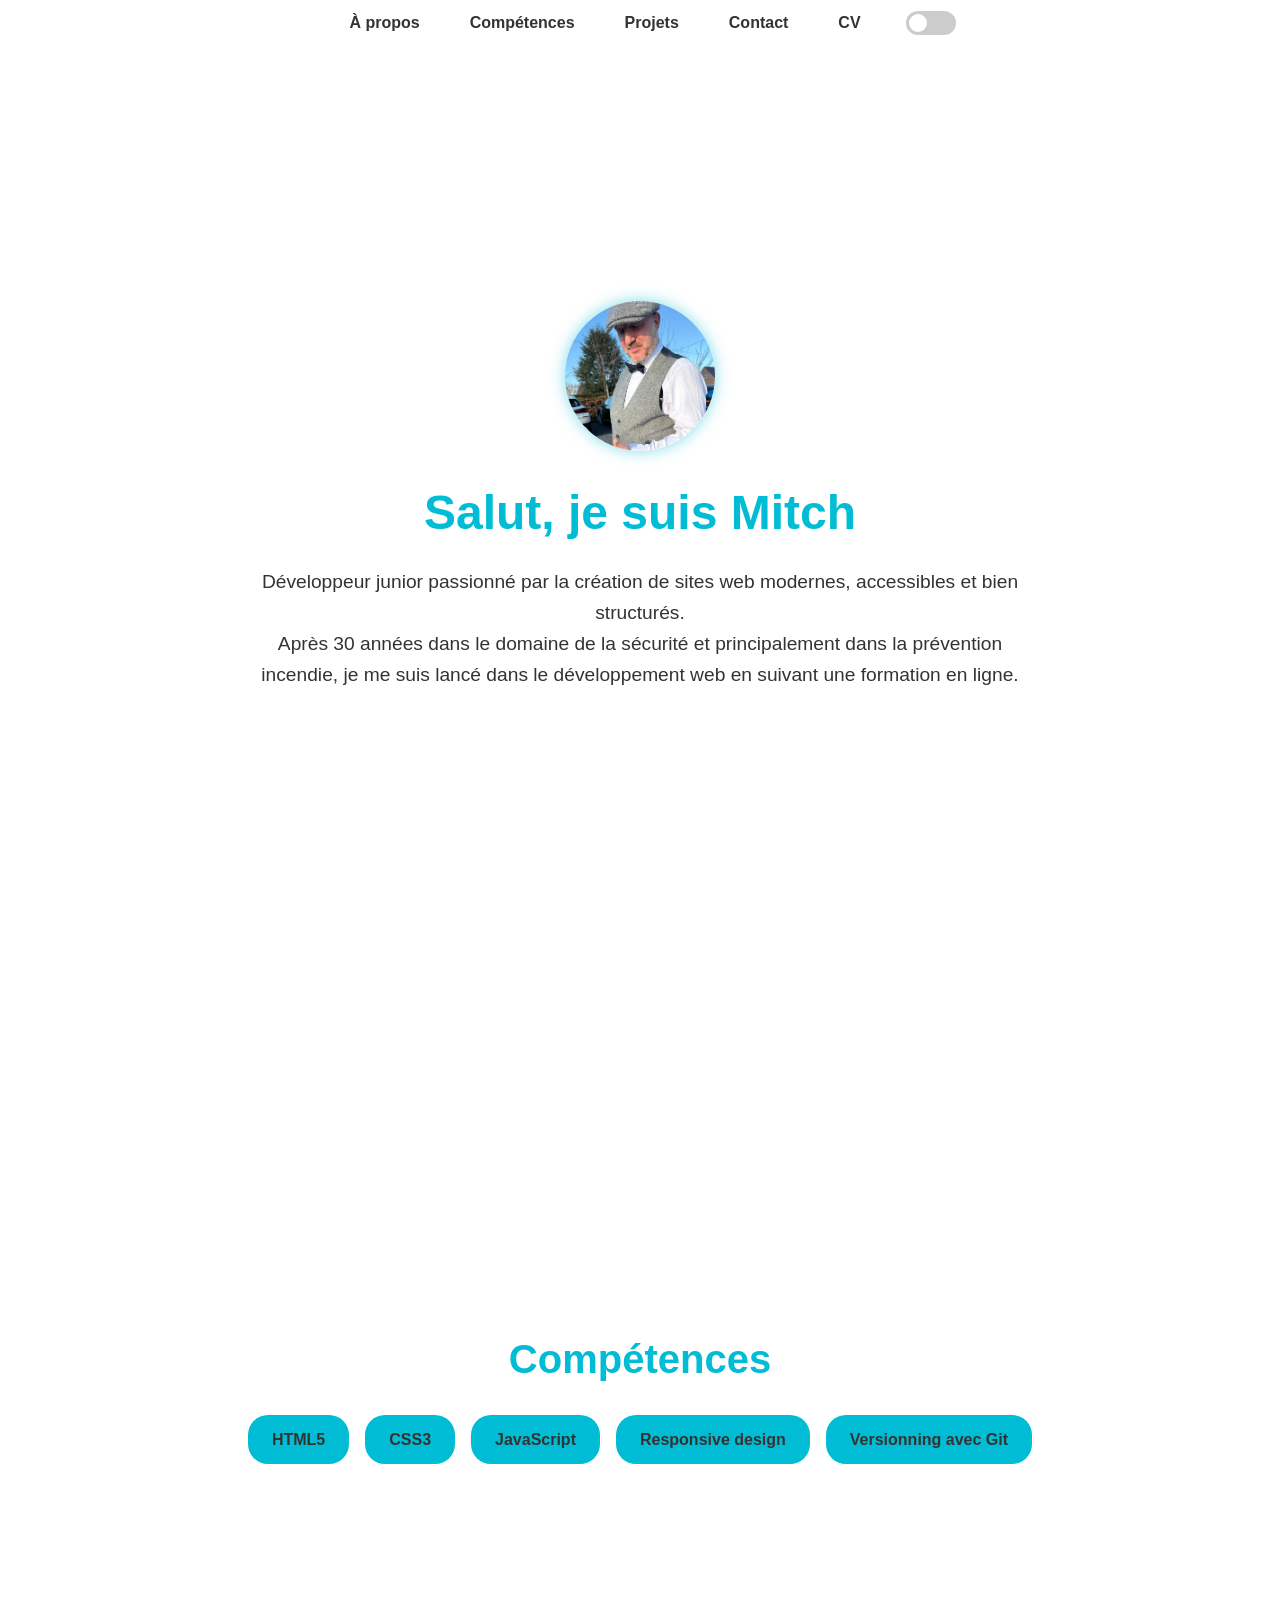
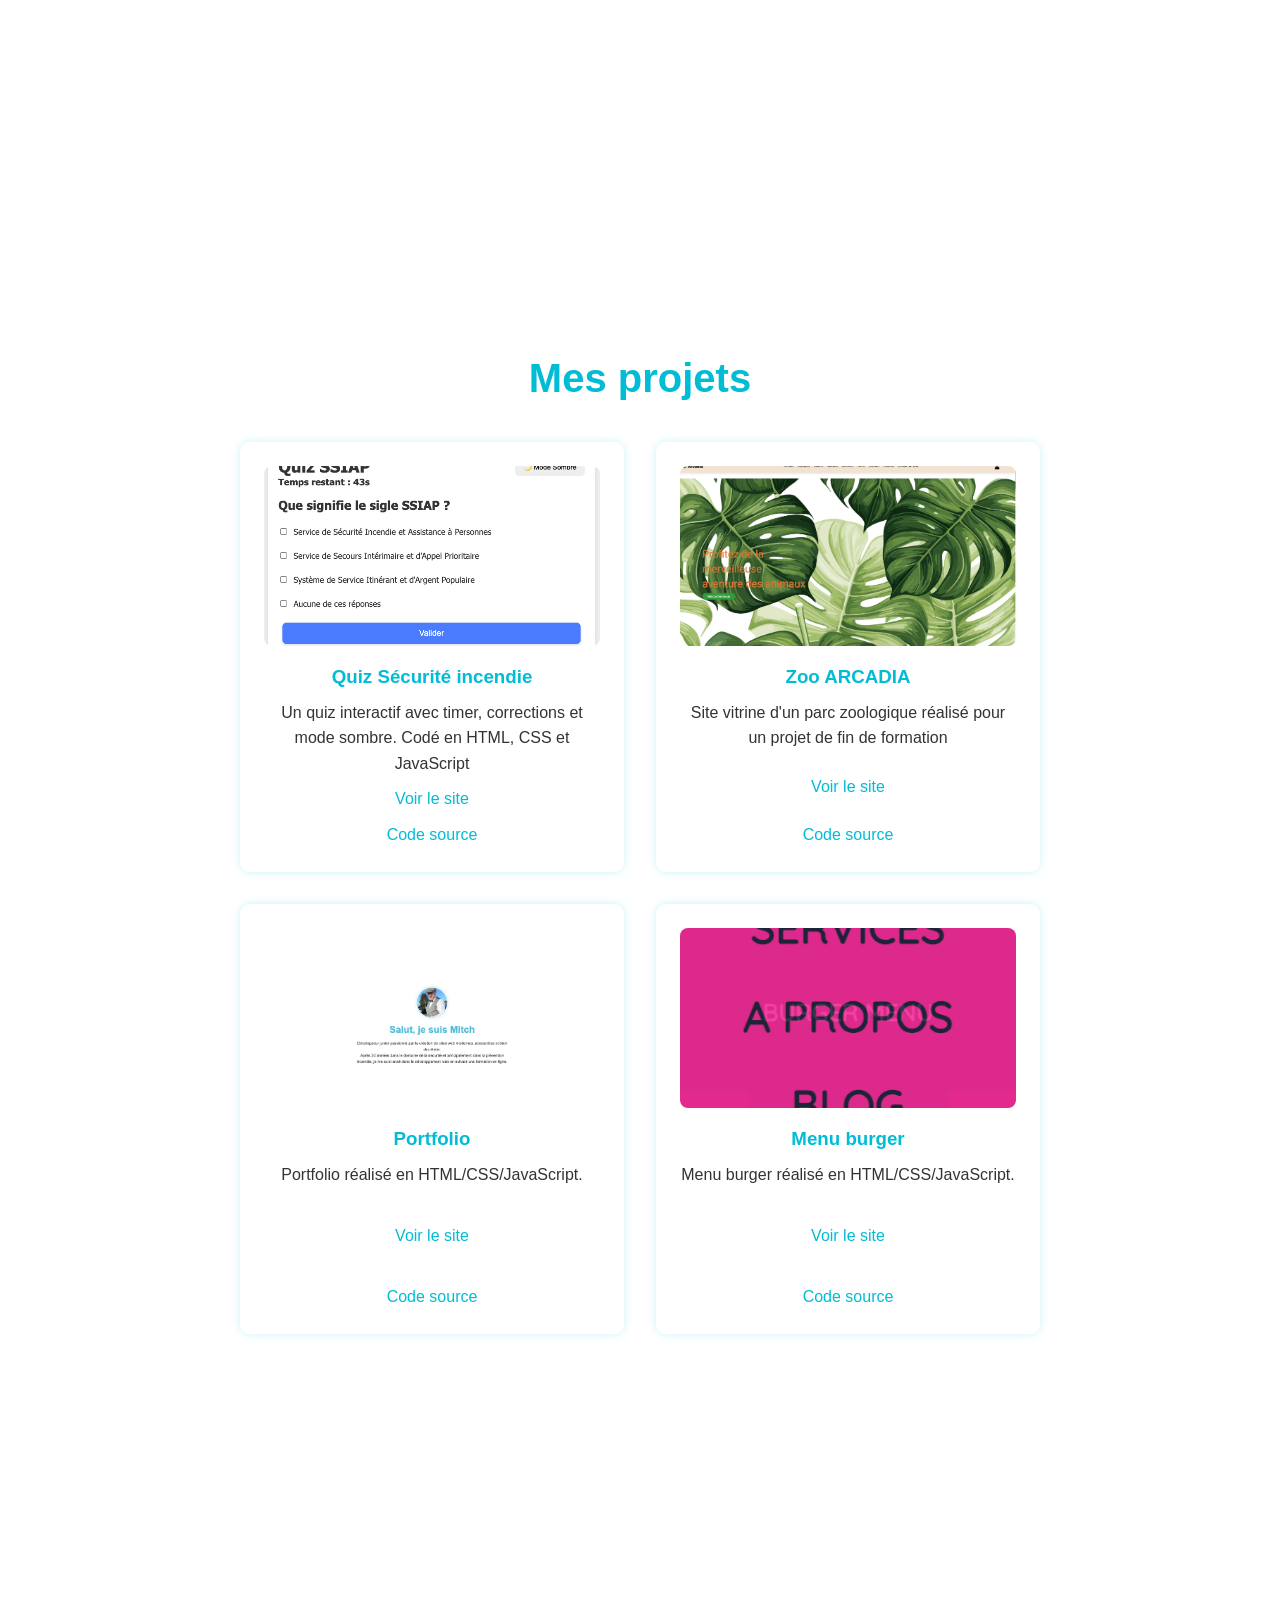
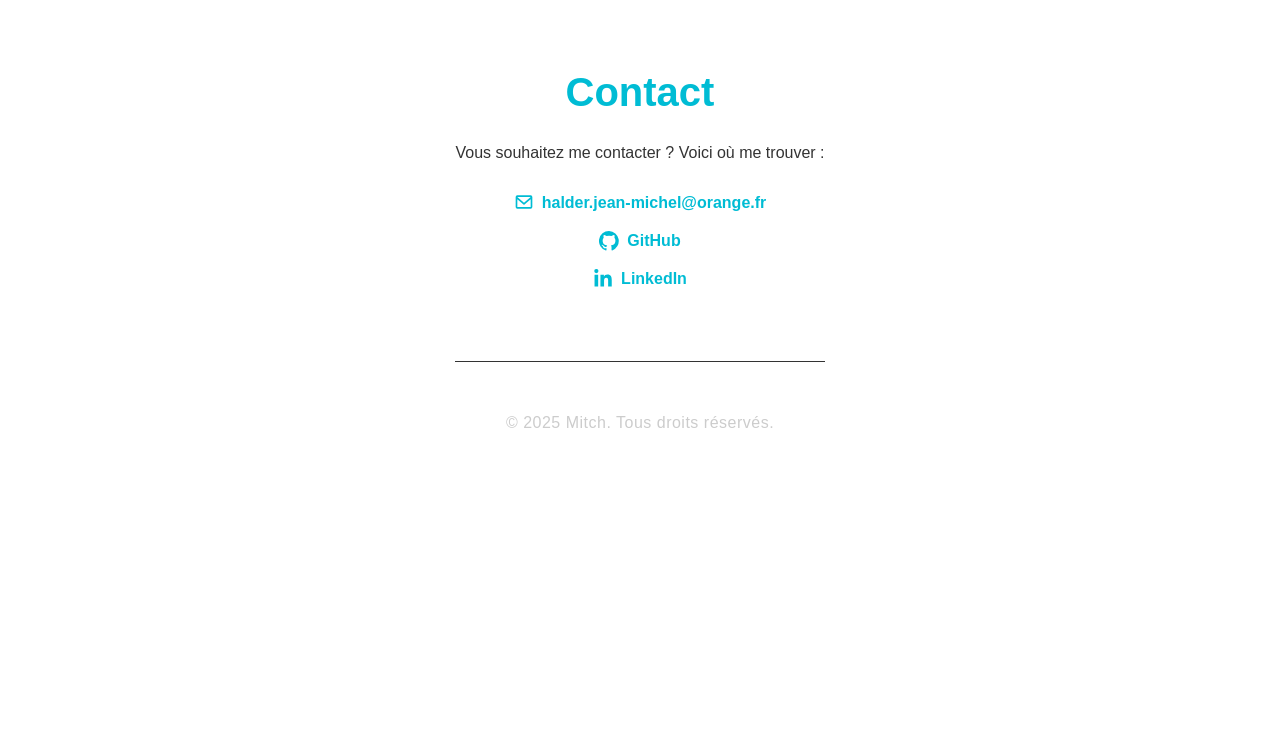
<file: index.html>
<!DOCTYPE html>
<html lang="fr">

<head>
    <meta charset="utf-8">
    <meta name="viewport" content="width=device-width, initial-scale=1.0">
    <link rel="stylesheet" href="css/style.css" />
    <title>Portfolio de Mitch</title>
</head>

<body>

    <!-- Navigation -->
    <nav class="navbar">
            <a href="#a-propos">À propos</a>
            <a href="#competences">Compétences</a>
            <a href="#projets">Projets</a>
            <a href="#contact">Contact</a>
            <a href="cv.html" title="voir mon cv">CV</a>
            <label class="switch">
                <input type="checkbox" id="theme-toggle">
                <span class="slider"></span>
            </label>
    </nav>




    <!-- section À propos -->
    <section id="a-propos">
        <div class="container">
            <img src="img/Mitch.jpeg" alt="Photo de Mitch" class="profile-pic">
            <h1>Salut, je suis Mitch</h1>
            <p>Développeur junior passionné par la création de sites web modernes, accessibles et bien structurés.
                <br />
                Après 30 années dans le domaine de la sécurité et principalement dans la prévention incendie, je me suis
                lancé dans le développement web en suivant une formation en ligne. <br />
            </p>
        </div>
    </section>

    <!-- section Compétences -->
    <section id="competences">
        <div class="container">
            <h2>Compétences</h2>
            <ul class="skills-list">
                <li>HTML5</li>
                <li>CSS3</li>
                <li>JavaScript</li>
                <li>Responsive design</li>
                <li>Versionning avec Git</li>
            </ul>
        </div>
    </section>

    <!-- Section Projets -->
    <section id="projets">
        <div class="container">
            <h2>Mes projets</h2>
            <div class="projects-grid">
                <div class="project-card">
                    <img src="img/Quiz.png" alt="aperçu quiz" class="project-thumb">
                    <div class="project-content">
                        <h3>Quiz Sécurité incendie</h3>
                        <p>Un quiz interactif avec timer, corrections et mode sombre. Codé en HTML, CSS et JavaScript
                        </p>
                        <a href="https://mitch-halder.github.io/quiz-securite-incendie/" target="_blank">Voir le
                            site</a>
                        <a href="https://github.com/Mitch-Halder/quiz-securite-incendie" target="_blank">Code source</a>
                    </div>
                </div>
                <div class="project-card">
                    <img src="img/Arcadia.png" alt="aperçu site zoo Arcadia" class="project-thumb">
                    <div class="project-content">
                        <h3>Zoo ARCADIA</h3>
                        <p>Site vitrine d'un parc zoologique réalisé pour un projet de fin de formation</p>
                        <a href="https://zoo-arcadia-p10s.onrender.com/home.php" target="_blank">Voir le site</a>
                        <a href="https://github.com/Mitch-Halder/zoo_arcadia" target="_blank">Code source</a>
                    </div>
                </div>
                <div class="project-card">
                    <img src="img/Portfolio2.png" alt="aperçu du portfolio" class="project-thumb">
                    <div class="project-content">
                        <h3>Portfolio</h3>
                        <p>Portfolio réalisé en HTML/CSS/JavaScript.</p>
                        <a href="https://mitch-halder.github.io/mon-portfolio/" target="_blank">Voir le site</a>
                        <a href="https://github.com/Mitch-Halder/mon-portfolio" target="_blank">Code source</a>
                    </div>
                </div>
                <div class="project-card">
                    <img src="img/menu-burger.png" alt="aperçu menu burger" class="project-thumb">
                    <div class="project-content">
                        <h3>Menu burger</h3>
                        <p>Menu burger réalisé en HTML/CSS/JavaScript.</p>
                        <a href="https://mitch-halder.github.io/burgerMenu/" target="_blank">Voir le site</a>
                        <a href="https://github.com/Mitch-Halder/burgerMenu" target="_blank">Code source</a>
                    </div>
                </div>
            </div>
        </div>
    </section>

    <!-- Section Contact -->
    <section id="contact">
        <div class="container">
            <h2>Contact</h2>
            <p>Vous souhaitez me contacter ? Voici où me trouver :</p>
            <ul class="contact-list">
                <li>
                    <a href="mailto:jeanmichelhalder@orange.fr">
                        <!-- Email -->
                        <svg class="icon" xmlns="http://www.w3.org/2000/svg" viewBox="0 0 24 24" fill="currentColor">
                            <path
                                d="M20 4H4a2 2 0 0 0-2 2v12a2 2 0 0 0 2 2h16a2 2 0 0 0 2-2V6a2 2 0 0 0-2-2Zm0 2v.01L12 13 4 6.01V6h16ZM4 18v-9.17l7.38 6.22a1 1 0 0 0 1.24 0L20 8.83V18H4Z" />
                        </svg>
                        halder.jean-michel@orange.fr
                    </a>
                </li>
                <li>
                    <a href="https://github.com/Mitch-Halder" target="_blank">
                        <!-- GitHub -->
                        <svg class="icon" xmlns="http://www.w3.org/2000/svg" viewBox="0 0 24 24" fill="currentColor">
                            <path d="M12 0a12 12 0 0 0-3.79 23.4c.6.11.82-.26.82-.58v-2.16c-3.34.73-4.04-1.61-4.04-1.61-.55-1.4-1.35-1.77-1.35-1.77-1.1-.75.08-.73.08-.73 1.21.09 1.85 1.25 
                                1.85 1.25 1.08 1.85 2.84 1.32 3.53 1.01.11-.78.42-1.32.76-1.62-2.66-.3-5.47-1.33-5.47-5.93 0-1.31.47-2.38 1.24-3.22-.12-.3-.54-1.52.12-3.17 0 0 1-.32 3.3 
                                1.23a11.5 11.5 0 0 1 6 0c2.3-1.55 3.3-1.23 3.3-1.23.66 1.65.24 2.87.12 3.17.77.84 1.24 1.91 1.24 3.22 0 4.61-2.81 5.62-5.49 5.91.43.37.82 1.1.82 2.22v3.29c0
                                .32.22.7.83.58A12 12 0 0 0 12 0Z" />
                        </svg>
                        GitHub
                    </a>
                </li>
                <li>
                    <a href="https://www.linkedin.com/in/jean-michel-halder-5865a347/" target="_blank">
                        <!-- LinkedIn -->
                        <svg class="icon" xmlns="http://www.w3.org/2000/svg" viewBox="0 0 448 512" fill="currentColor">
                            <path
                                d="M100.28 448H7.4V148.9h92.88zm-46.44-341A53.64 53.64 0 1 1 107.5 53a53.66 53.66 0 0 1-53.66 54zm394.34 341h-92.68V302.4c0-34.7-.7-79.4-48.4-79.4-48.4
                                0-55.9 37.8-55.9 76.9V448h-92.7V148.9h89v40.8h1.3c12.4-23.5 42.6-48.4 87.7-48.4 93.8 0 111.1 61.8 111.1 142.3V448z" />
                        </svg>
                        LinkedIn
                    </a>
                </li>
            </ul>


            <!-- <div id="cvModal" class="modal">
                <div class="modal-content">
                    <span class="close" onclick="closeModal()">&times;</span>
                    <iframe src="docs/cvdev.pdf" frameborder="0"></iframe>
                    <a href="docs/cvdev.pdf" download class="download-btn">Télécharger le CV</a>
                </div>
            </div> -->

            <footer>
                <p>&copy; 2025 Mitch. Tous droits réservés.</p>
                <button id="scrollToTop" title="retour en haut">↑</button>
            </footer>

            <script src="script.js"></script>


</body>

</html>
</file>
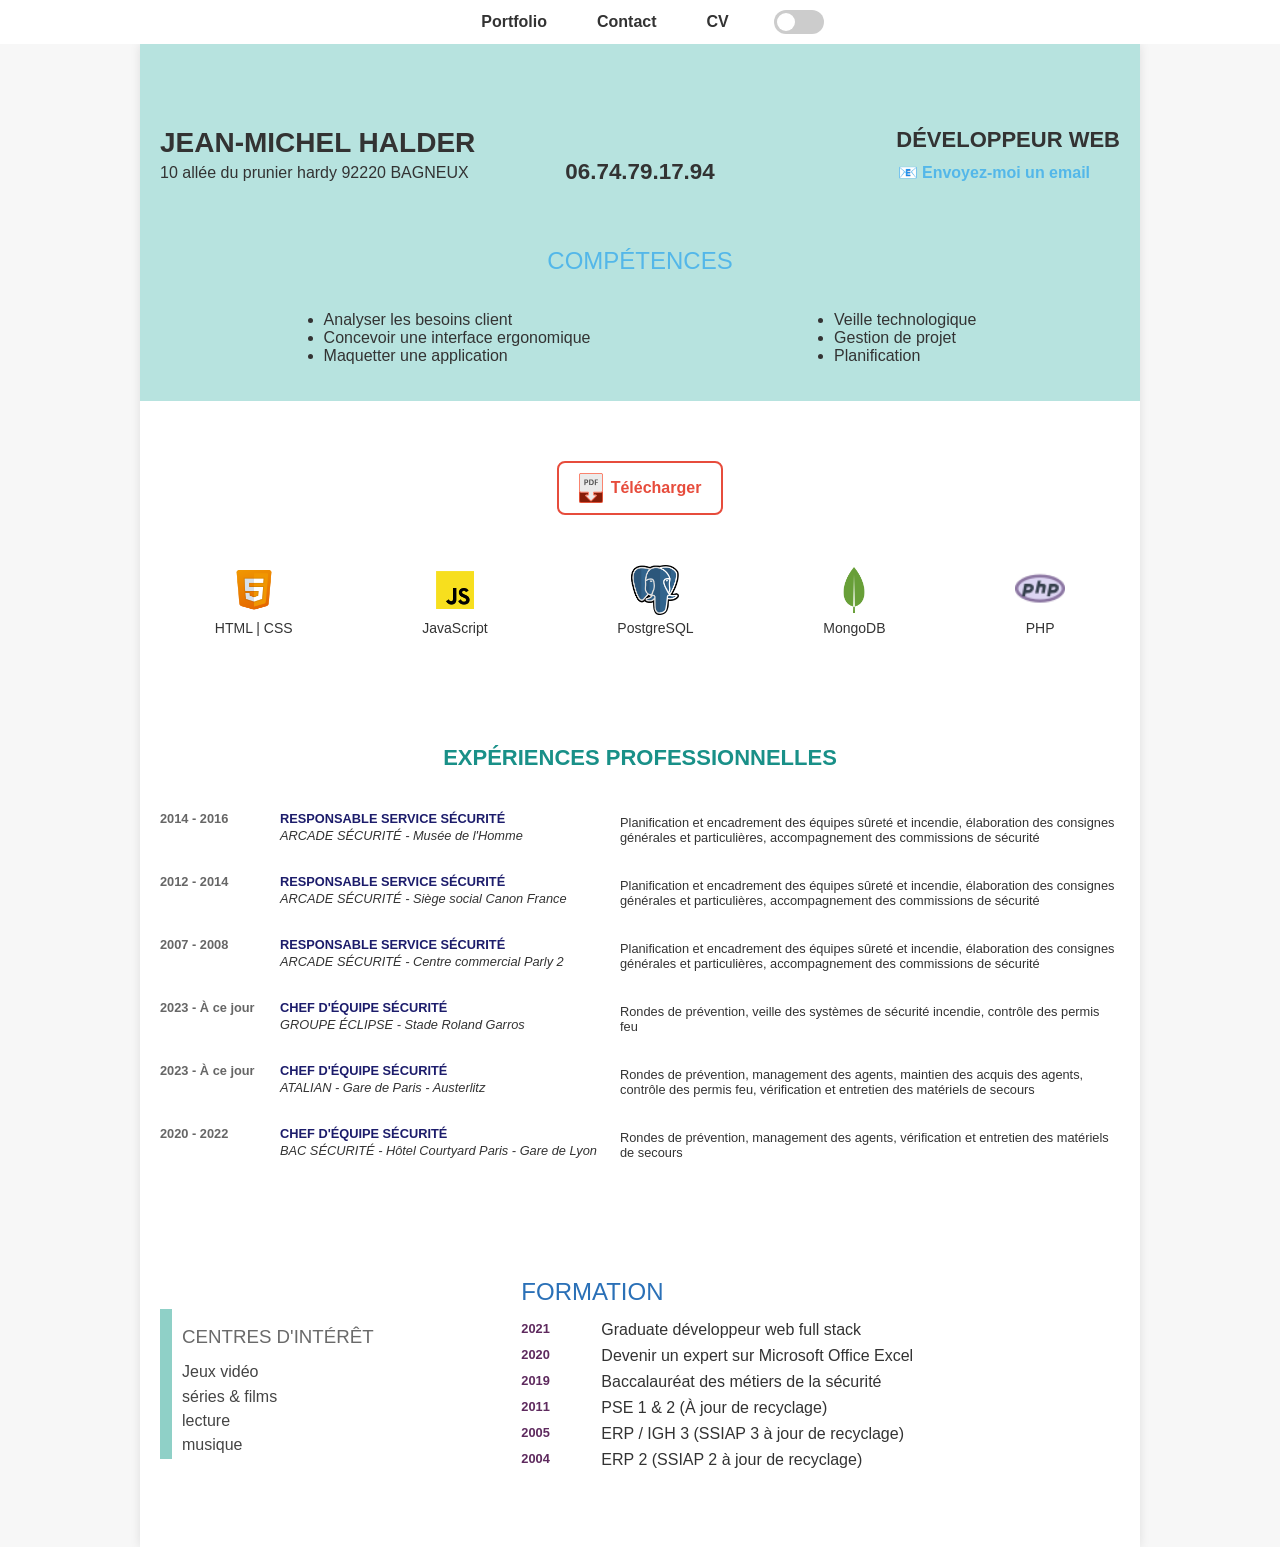
<file: cv.html>
<!DOCTYPE html>
<html lang="fr">

<head>
    <meta charset="UTF-8" />
    <meta name="viewport" content="width=device-width, initial-scale=1.0" />
    <title>CV - Jean-Michel HALDER</title>
    <link rel="stylesheet" href="css/cv.css" />
</head>

<body class="cv-page">

    <nav class="navbar">
        <a href="index.html#portfolio">Portfolio</a>
        <a href="index.html#contact">Contact</a>
        <a href="cv.html">CV</a>
        <label class="switch">
            <input type="checkbox" id="theme-toggle">
            <span class="slider"></span>
        </label>
    </nav>

    <div class="cv-container">

        <!-- BANNIÈRE -->
        <section class="cv-banner">
            <div class="cv-header-flex">
                <!-- Bloc gauche -->
                <div class="cv-left">
                    <h1>JEAN-MICHEL HALDER</h1>
                    <p>10 allée du prunier hardy 92220 BAGNEUX</p>
                </div>

                <p class="tel">06.74.79.17.94</p>

                <!-- Bloc droit -->
                <div class="cv-right">
                    <h2>DÉVELOPPEUR WEB</h2>
                    <a href="mailto:halder.jean-michel@orange.fr" class="email">📧 Envoyez-moi un email</a>
                </div>
            </div>

            <!-- Colonnes de compétences -->

            <h2 class="competences">COMPÉTENCES</h2>
            <div class="cv-competences-lists">

                <ul>
                    <li>Analyser les besoins client</li>
                    <li>Concevoir une interface ergonomique</li>
                    <li>Maquetter une application</li>
                </ul>
                <ul>
                    <li>Veille technologique</li>
                    <li>Gestion de projet</li>
                    <li>Planification</li>
                </ul>
            </div>
        </section>

        <!-- SECTION OUTILS (Téléchargement + Logos) -->
        <section class="cv-outils">
            <div class="cv-download">
                <a href="cv/cvdev.pdf" class="cv-btn" download>
                    <img src="img/pdf-icon-min.svg" alt="pdf" class="pdf-icon" />
                    Télécharger
                </a>
            </div>

            <div class="cv-logos">
                <div>
                    <img src="img/icons8-html-5-96.png" alt="HTML" />
                    HTML | CSS
                </div>
                <div>
                    <img src="img/icons8-javascript-96.png" alt="JavaScript" />
                    JavaScript
                </div>
                <div>
                    <img src="img/icons8-postgresql-96.png" alt="PostgreSQL" />
                    PostgreSQL
                </div>
                <div>
                    <img src="img/icons8-mongo-db-96.png" alt="MongoDB" />
                    MongoDB
                </div>
                <div>
                    <img src="img/icons8-logo-php-40.png" alt="PHP" />
                    PHP
                </div>
            </div>
        </section>

        <!-- EXPÉRIENCES PROFESSIONNELLES -->
        <section class="cv-experiences">
            <h2>EXPÉRIENCES PROFESSIONNELLES</h2>

            <div class="cv-experience-row">
                <div class="cv-date">2014 - 2016</div>
                <div class="cv-job">
                    <div class="cv-poste">Responsable service sécurité</div>
                    <div class="cv-entreprise">ARCADE SÉCURITÉ - Musée de l'Homme</div>
                </div>
                <div class="cv-desc">
                    <p>Planification et encadrement des équipes sûreté et incendie, élaboration des consignes générales
                        et particulières, accompagnement des commissions de sécurité</p>
                </div>
            </div>

            <div class="cv-experience-row">
                <div class="cv-date">2012 - 2014</div>
                <div class="cv-job">
                    <div class="cv-poste">Responsable service sécurité</div>
                    <div class="cv-entreprise">ARCADE SÉCURITÉ - Siège social Canon France</div>
                </div>
                <div class="cv-desc">
                    <p>Planification et encadrement des équipes sûreté et incendie, élaboration des consignes
                        générales et particulières, accompagnement des commissions de sécurité</p>
                </div>
            </div>

            <div class="cv-experience-row">
                <div class="cv-date">2007 - 2008</div>
                <div class="cv-job">
                    <div class="cv-poste">Responsable service sécurité</div>
                    <div class="cv-entreprise">ARCADE SÉCURITÉ - Centre commercial Parly 2</div>
                </div>
                <div class="cv-desc">
                    <p>Planification et encadrement des équipes sûreté et incendie, élaboration des consignes générales
                        et particulières, accompagnement des commissions de sécurité</p>
                </div>
            </div>

            <div class="cv-experience-row">
                <div class="cv-date">2023 - À ce jour</div>
                <div class="cv-job">
                    <div class="cv-poste">Chef d'équipe sécurité</div>
                    <div class="cv-entreprise">GROUPE ÉCLIPSE - Stade Roland Garros</div>
                </div>
                <div class="cv-desc">
                    <p>Rondes de prévention, veille des systèmes de sécurité incendie, contrôle des permis feu</p>
                </div>
            </div>

            <div class="cv-experience-row">
                <div class="cv-date">2023 - À ce jour</div>
                <div class="cv-job">
                    <div class="cv-poste">Chef d'équipe sécurité</div>
                    <div class="cv-entreprise">ATALIAN - Gare de Paris - Austerlitz</div>
                </div>
                <div class="cv-desc">
                    <p>Rondes de prévention, management des agents, maintien des acquis des agents, contrôle des permis
                        feu, vérification et entretien des matériels de secours</p>
                </div>
            </div>

            <div class="cv-experience-row">
                <div class="cv-date">2020 - 2022</div>
                <div class="cv-job">
                    <div class="cv-poste">Chef d'équipe sécurité</div>
                    <div class="cv-entreprise">BAC SÉCURITÉ - Hôtel Courtyard Paris - Gare de Lyon</div>
                </div>
                <div class="cv-desc">
                    <p>Rondes de prévention, management des agents, vérification et entretien des matériels de secours
                    </p>
                </div>
            </div>
        </section>

        <!-- FORMATION ET CENTRES D'INTÉRÊT -->
        <section class="cv-bas">
            <aside class="cv-interets">
                <h3>CENTRES D'INTÉRÊT</h3>
                <ul>
                    <li>Jeux vidéo</li>
                    <li>séries & films</li>
                    <li>lecture</li>
                    <li>musique</li>
                </ul>
            </aside>

            <article class="cv-formation">
                <h2>FORMATION</h2>
                <div class="cv-diplome">
                    <div><span class="cv-date">2021</span><span>Graduate développeur web full stack</span>
                    </div>
                    <div><span class="cv-date">2020</span><span>Devenir un expert sur Microsoft Office Excel</span>
                    </div>
                    <div><span class="cv-date">2019</span><span>Baccalauréat des métiers de la sécurité</span>
                    </div>
                    <div><span class="cv-date">2011</span><span>PSE 1 & 2 (À jour de recyclage)</span>
                    </div>
                    <div><span class="cv-date">2005</span><span>ERP / IGH 3 (SSIAP 3 à jour de recyclage)</span>
                    </div>
                    <div><span class="cv-date">2004</span><span>ERP 2 (SSIAP 2 à jour de recyclage)</span>
                    </div>
                </div>
            </article>
        </section>

    </div>

    <script>
        const toggle = document.getElementById('theme-toggle');
        const body = document.body;

        // Applique le thème sauvegardé
        if (localStorage.getItem("theme") === "dark") {
            body.classList.add("dark-mode");
            toggle.checked = true;
        }

        toggle.addEventListener("change", () => {
            body.classList.toggle("dark-mode");
            localStorage.setItem("theme", body.classList.contains("dark-mode") ? "dark" : "light");
        });
    </script>
</body>

</html>
</file>
<file: css/style.css>
/* Reset de base */
* {
    margin: 0;
    padding: 0;
    box-sizing: border-box;
}

html {
    scroll-behavior: smooth;
}

body {
    font-family: Arial, sans-serif;
    background-color: #fff;
    color: #333;
    line-height: 1.6;
}

/* === NAVBAR ===*/
.navbar {
    background-color: #fff;
    padding: 10px 20px;
    display: flex;
    justify-content: center;
    align-items: center;
    position: sticky;
    top: 0;
    z-index: 1000;
}

.navbar a {
    color: #333;
    text-decoration: none;
    font-weight: bold;
    margin: 0 25px;
    font-size: 16px;
    transition: color 0.3s;
}

.navbar a:hover {
    color: #00bcd4;
}

/* === SWITCH VISUEL === */
.switch {
    position: relative;
    display: inline-block;
    width: 50px;
    height: 24px;
    margin-left: 20px;
}

.switch input {
    opacity: 0;
    width: 0;
    height: 0;
}

.slider {
    position: absolute;
    cursor: pointer;
    top: 0;
    left: 0;
    right: 0;
    bottom: 0;
    background-color: #ccc;
    transition: 0.4s;
    border-radius: 24px;
}

.slider:before {
    position: absolute;
    content: "";
    height: 18px;
    width: 18px;
    left: 3px;
    bottom: 3px;
    background-color: white;
    transition: 0.4s;
    border-radius: 50%;
}

input:checked+.slider {
    background-color: #199088;
}

input:checked+.slider:before {
    transform: translateX(26px);
}

/* Sections */
section {
    padding: 100px 20px;
    min-height: 100vh;
    display: flex;
    align-items: center;
    justify-content: center;
}

.container {
    max-width: 800px;
    text-align: center;
}

#a-propos h1 {
    font-size: 3rem;
    margin-bottom: 1rem;
    color: #00bcd4;
}

#a-propos p {
    font-size: 1.2rem;
    color: #333;
}

.profile-pic {
    width: 150px;
    height: 150px;
    object-fit: cover;
    object-position: top;
    border-radius: 50%;
    margin-bottom: 1rem;
    box-shadow: 0 0 15px rgba(0, 188, 212, 0.5);
    animation: fadeInUp 1s ease-out forwards;
}

/* Animation d'appartion de la photo */
@keyframes fadeInUp {
    0% {
        opacity: 0;
        transform: translateY(30px);
    }

    100% {
        opacity: 1;
        transform: translateY(0);
    }
}

#competences h2 {
    font-size: 2.5rem;
    margin-bottom: 1.5rem;
    color: #00bcd4;
    text-align: center;
}

.skills-list {
    display: flex;
    flex-wrap: wrap;
    justify-content: center;
    gap: 1rem;
    list-style: none;
    padding: 0;
}

.skills-list li {
    background-color: #00bcd4;
    color: #333;
    padding: 0.75rem 1.5rem;
    border-radius: 20px;
    font-weight: bold;
    transition: background-color 0.3s;
}

.skills-list li:hover {
    background-color: #00bcd4;
    color: #121212;
}

#projets h2 {
    font-size: 2.5rem;
    margin-bottom: 2rem;
    color: #00bcd4;
    text-align: center;
}

.projects-grid {
    display: grid;
    grid-template-columns: 1fr;
    gap: 2rem;
    align-items: stretch;
}

@media (min-width: 700px) {
    .projects-grid {
        grid-template-columns: repeat(2, 1fr);
    }
}

.project-card {
    background-color: #fff;
    padding: 1.5rem;
    border-radius: 10px;
    box-shadow: 0 0 10px rgba(0, 188, 212, 0.2);
    transition: transform 0.3s ease;
    display: flex;
    flex-direction: column;
    justify-content: space-between;
    height: 100%;
    min-height: 430px;
    /*Ajuste selon les images/description */
}

.project-card:hover {
    transform: scale(1.03);
}

.project-card h3 {
    color: #00bcd4;
    margin-bottom: 0.5rem;
}

.project-card a {
    display: inline-block;
    align-self: center;
    margin-top: 1rem;
    color: #00bcd4;
    text-decoration: none;
    position: relative;
    transition: color 0.3s;
}

.project-card a::after {
    content: "";
    position: absolute;
    left: 0;
    bottom: -2px;
    width: 100%;
    height: 2px;
    background-color: #00bcd4;
    transform: scaleX(0);
    transform-origin: left;
    transition: transform 0.3s ease;
}

.project-card a:hover::after {
    transform: scaleX(1);
}

.project-thumb {
    width: 100%;
    height: 180px;
    object-fit: cover;
    border-radius: 8px;
    margin-bottom: 1rem;
}

.project-content {
    display: flex;
    flex-direction: column;
    flex-grow: 1;
}

.project-content a {
    margin-top: auto;
}

#contact h2 {
    font-size: 2.5rem;
    margin-bottom: 1rem;
    color: #00bcd4;
    text-align: center;
}

#contact p {
    text-align: center;
    margin-bottom: 1.5rem;
}

.contact-list {
    list-style: none;
    padding: 0;
    text-align: center;
}

.contact-list li {
    margin: 0.5rem 0;
}

.contact-list a {
    color: #00bcd4;
    text-decoration: none;
    font-weight: bold;
    display: inline-flex;
    align-items: center;
    gap: 0.5rem;
    transition: color 0.3s;
}

.contact-list a:hover {
    color: #ffffff;
}

.contact-list .icon {
    width: 20px;
    height: 20px;
    fill: currentColor;
}

footer {
    background-color: #fff;
    padding: 3rem 1rem;
    text-align: center;
    color: #aaa;
    position: relative;
    margin-top: 4rem;
    border-top: 1px solid #333;
}

footer p {
    margin-bottom: 1rem;
    font-size: 1rem;
    letter-spacing: 0.5px;
    color: #ccc;
}

/* Bouton retour vers le haut */

#scrollToTop {
    position: fixed;
    bottom: 30px;
    right: 30px;
    background-color: #00bcd4;
    color: #121212;
    border: none;
    padding: 0.75rem 1rem;
    border-radius: 50%;
    font-size: 1.5rem;
    cursor: pointer;
    box-shadow: 0 0 10px rgba(0, 188, 212, 0.4);
    display: none;
    transition: background-color 0.3s, transform 0.3s;
}

#scrollToTop:hover {
    background-color: #0097a7;
    transform: scale(1.1);
}

/* === SWITCH VISUEL === */
.switch {
    position: relative;
    display: inline-block;
    width: 50px;
    height: 24px;
    margin-left: 20px;
}

.switch input {
    opacity: 0;
    width: 0;
    height: 0;
}

.slider {
    position: absolute;
    cursor: pointer;
    top: 0;
    left: 0;
    right: 0;
    bottom: 0;
    background-color: #ccc;
    transition: 0.4s;
    border-radius: 24px;
}

.slider:before {
    position: absolute;
    content: "";
    height: 18px;
    width: 18px;
    left: 3px;
    bottom: 3px;
    background-color: white;
    transition: 0.4s;
    border-radius: 50%;
}

input:checked+.slider {
    background-color: #199088;
}

input:checked+.slider:before {
    transform: translateX(26px);
}

/* === Dark mode === */
body.dark-mode {
    background-color: #121212;
    color: #f0f0f0;
}

body.dark-mode nav {
    background-color: #1c1c1c;
}

body.dark-mode nav a {
    color: #f0f0f0;
}

body.dark-mode #a-propos p {
    color: #fff;
}

body.dark-mode #competences li {
    background-color: #00bcd4;
}

body.dark-mode .project-card {
    background-color: #1e1e1e;
    color: #fff;
}

body.dark-mode .section-title {
    color: #aadcdc;
}

body.dark-mode footer {
    background-color: #1e1e1e;
}

body.dark-mode footer p {
    color: #fff;
}



@keyframes fadeInZoom {
    0% {
        opacity: 0%;
        transform: scale(0.8);
    }

    100% {
        opacity: 1;
        transform: scale(1);
    }
}

@keyframes fadeOutZoom {
    0% {
        opacity: 1;
        transform: scale(1);
    }

    100% {
        opacity: 0;
        transform: scale(0.8);
    }
}

.modal-content.closing {
    animation: fadeOutZoom 0.3s ease forwards;
}
</file>
<file: css/cv.css>
/* === STYLE GÉNÉRAL === */
body.cv-page {
    margin: 0;
    font-family: Arial, sans-serif;
    background-color: #f7f7f7;
    color: #333;
}

.cv-container {
    max-width: 1000px;
    margin: 0 auto;
    background: #fff;
    box-shadow: 0 0 10px rgba(0, 0, 0, 0.1);
    padding-bottom: 40px;
}

/* === NAVBAR ===*/
.navbar {
    background-color: #fff;
    padding: 10px 20px;
    display: flex;
    justify-content: center;
    align-items: center;
    position: sticky;
    top: 0;
    z-index: 1000;
}

.navbar a {
    color: #333;
    text-decoration: none;
    font-weight: bold;
    margin: 0 25px;
    font-size: 16px;
    transition: color 0.3s;
}

.navbar a:hover {
    color: #00bcd4;
}

/* === SWITCH VISUEL === */
.switch {
    position: relative;
    display: inline-block;
    width: 50px;
    height: 24px;
    margin-left: 20px;
}

.switch input {
    opacity: 0;
    width: 0;
    height: 0;
}

.slider {
    position: absolute;
    cursor: pointer;
    top: 0;
    left: 0;
    right: 0;
    bottom: 0;
    background-color: #ccc;
    transition: 0.4s;
    border-radius: 24px;
}

.slider:before {
    position: absolute;
    content: "";
    height: 18px;
    width: 18px;
    left: 3px;
    bottom: 3px;
    background-color: white;
    transition: 0.4s;
    border-radius: 50%;
}

input:checked+.slider {
    background-color: #199088;
}

input:checked+.slider:before {
    transform: translateX(26px);
}

/* Dark mode */
body.dark-mode {
    background-color: #111;
    color: #f2f2f2;
}

body.dark-mode .navbar {
    background-color: #222;
}

body.dark-mode a {
    color: #aadcdc;
}

body.dark-mode .cv-container {
    background-color: #1e1e1e;
}

body.dark-mode .cv-date,
body.dark-mode .cv-poste {
    color: white;
}

body.dark-mode li {
    color: #D3D3D3;
}

/* === BANNIÈRE === */
.cv-banner {
    background-color: #b7e3df;
    padding: 40px 20px 20px;
    position: relative;
}

.cv-banner .competences {
    text-align: center;
    color: hsl(200, 77%, 62%);
    font-weight: 300;
}

.cv-header-flex {
    display: flex;
    justify-content: space-between;
    align-items: center;
    flex-wrap: wrap;
    text-align: left;
    padding-bottom: 20px;
}

.cv-left,
.cv-right {
    flex: 1;
    min-width: 250px;
}

.cv-left h1 {
    font-size: 28px;
    font-weight: bold;
    margin-bottom: 5px;
}

.cv-left p {
    margin: 5px 0;
}

.cv-left .tel {
    font-weight: bold;
}

.cv-right {
    text-align: right;
}

.cv-right h2 {
    font-size: 22px;
    margin-bottom: 10px;
}

.cv-right .email {
    color: hsl(200, 77%, 62%);
    font-weight: bold;
    text-decoration: none;
    margin-right: 30px;
}

.cv-right .email:hover {
    text-decoration: underline;
}

.cv-banner .tel {
    font-size: 1.4em;
    font-weight: bold;
    margin-top: 75px;
}

.cv-competences-lists {
    display: flex;
    justify-content: space-evenly;
    gap: 80px;
    margin-top: 20px;
}

.cv-competences-lists ul {
    list-style-type: disc;
    padding-left: 20px;
}

/* === Dark mode : bannière === */
body.dark-mode .cv-banner {
    background-color: #1e1e1e;
    /* couleur de fond sombre */
}

body.dark-mode .cv-left h1,
body.dark-mode .cvleft p,
body.dark-mode .cv-left .tel,
body.dark-mode .cv-left h2,
body.dark-mode .cv-right h2,
body.dark-mode .cv-competences-lists li {
    color: #f2f2f2;
    /* texte clair */
}

body.dark-mode .cv-right .email {
    color: #aadcdc;
}

/* === SECTION OUTILS (Bouton + Logos) === */
.cv-outils {
    background-color: white;
    padding: 30px 20px;
    text-align: center;
}

.cv-download {
    text-align: center;
    margin: 30px 0;
}

.cv-btn {
    display: inline-flex;
    align-items: center;
    background-color: white;
    color: #e74c3c;
    font-weight: bold;
    border: 2px solid #e74c3c;
    padding: 10px 20px;
    text-decoration: none;
    border-radius: 8px;
    transition: 0.3s ease;
}

.cv-btn:hover {
    background-color: #e74c3c;
    color: white;
}

.pdf-icon {
    width: 24px;
    margin-right: 8px;
}

.cv-logos {
    display: flex;
    justify-content: space-around;
    align-items: center;
    flex-wrap: wrap;
    padding: 20px 0;
    gap: 20px;
}

.cv-logos div {
    text-align: center;
    font-size: 14px;
}

.cv-logos img {
    height: 50px;
    display: block;
    margin: 0 auto 5px;
}

/* === Dark mode : outils === */
body.dark-mode .cv-outils {
    background-color: #1e1e1e;
}

body.dark-mode .cv-logos div {
    color: #f0f0f0;
}

body.dark-mode .cv-btn {
    background-color: transparent;
    border-color: #f66;
    color: #f66;
}

body.dark-mode .cv-btn:hover {
    background-color: #f66;
    color: white;
}

/* === EXPÉRIENCES === */
.cv-experiences {
    padding: 40px 20px;
}

.cv-experiences h2 {
    text-align: center;
    margin-bottom: 40px;
    font-size: 22px;
    color: #199088
}

.cv-experience-row {
    display: flex;
    gap: 20px;
    margin-bottom: 25px;
    align-items: flex-start;
}

.cv-date {
    font-size: 0.8em;
    width: 100px;
    color: #666;
    font-weight: bold;
}

.cv-job {
    font-size: 0.8em;
    width: 320px;
}

.cv-poste {
    font-weight: bold;
    text-transform: uppercase;
    color: #1c1c6b;
}

.cv-entreprise {
    font-style: italic;
    margin-top: 2px;
}

.cv-desc {
    flex: 1;
    font-size: 0.8em;
}

.cv-desc p {
    margin: 4px 0;
}

/* === FORMATION & INTÉRÊTS === */
.cv-bas {
    display: flex;
    justify-content: space-between;
    gap: 40px;
    padding: 30px 20px;
    flex-wrap: wrap;
}

.cv-interets {
    flex: 1;
    min-width: 250px;
    padding-left: 10px;
    border-left: 12px solid #8fd0c7;
    height: 150px;
    line-height: 1.2em;
    margin-top: 50px;
}

.cv-interets h3 {
    text-transform: uppercase;
    font-weight: 500;
    color: #6a6a6a;
    margin-bottom: 10px;
}

.cv-interets ul {
    padding-left: 0;
    list-style: none;
}

.cv-interets li {
    margin-bottom: 5px;
    color: #444;
}

/* === dark mode : intérêts */
body.dark-mode .cv-interets h3 {
    color: #D3D3D3;
}

.cv-formation {
    flex: 2;
    min-width: 300px;
}

.cv-formation h2 {
    color: #2a70b7;
    margin-bottom: 15px;
    font-weight: 300;
}

.cv-diplome div {
    display: flex;
    gap: 10px;
    margin-bottom: 8px;
}

.cv-diplome .cv-date {
    font-weight: bold;
    width: 70px;
    color: #5e2a5e;
}
</file>
